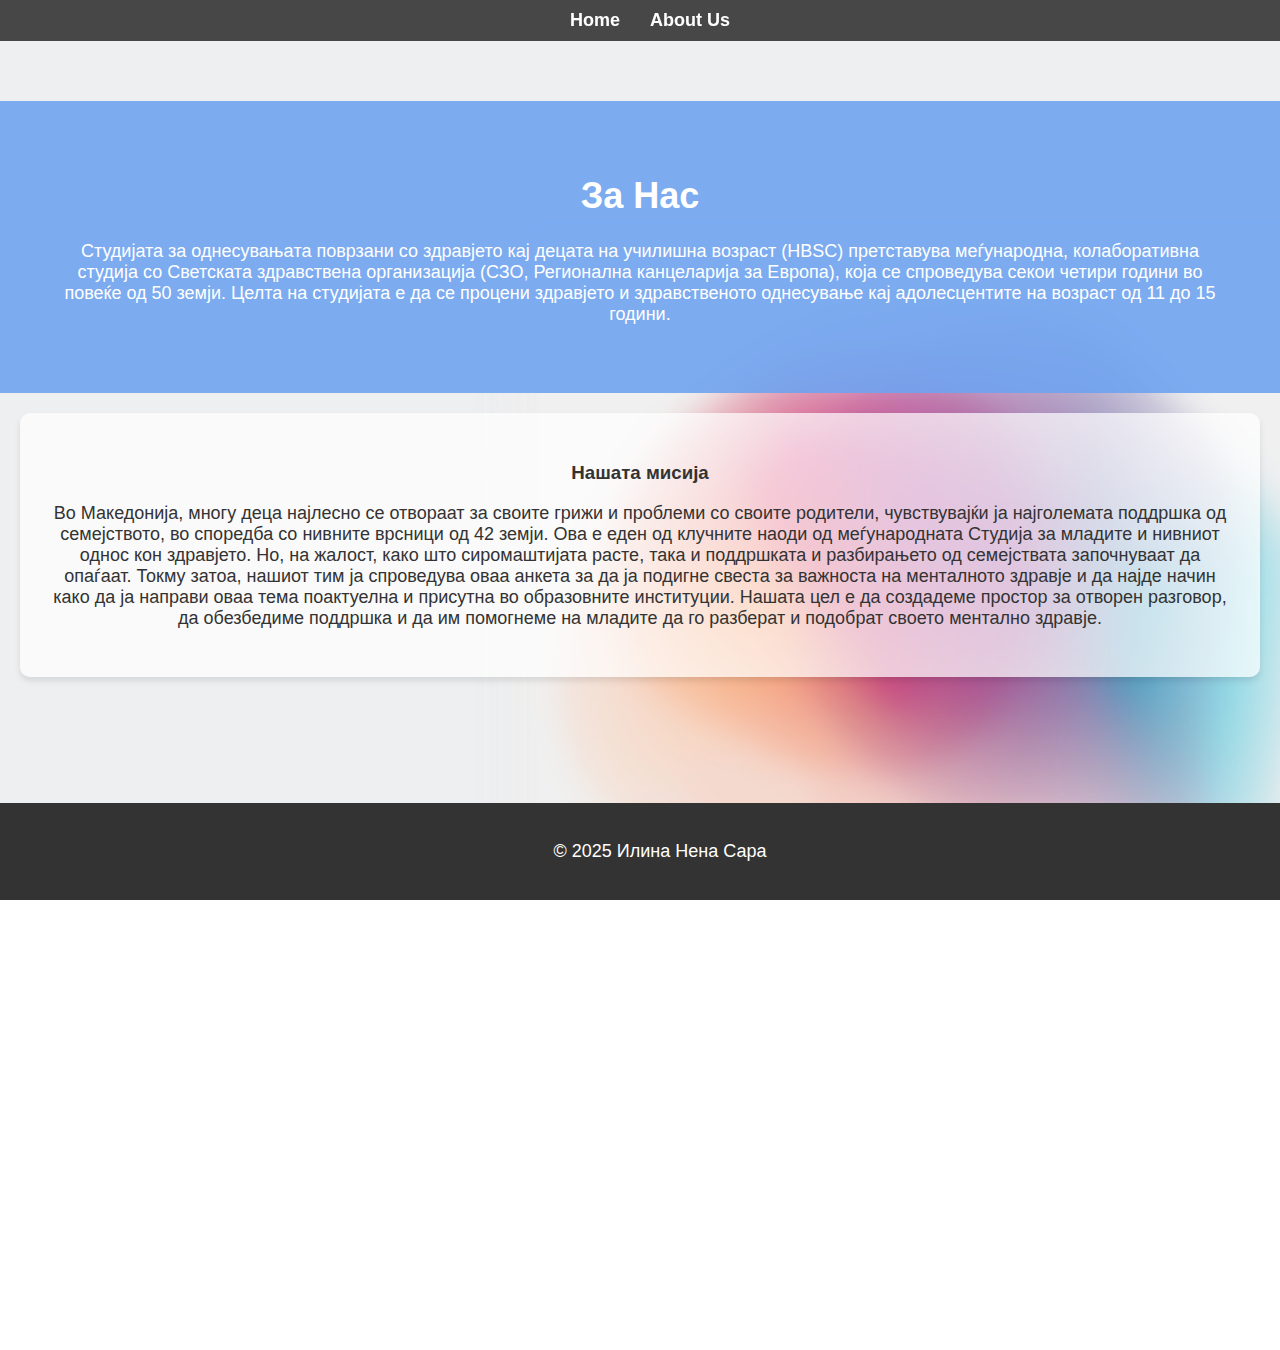
<file: about.html>
<!DOCTYPE html>
<html lang="mk">
<head>
    <meta charset="UTF-8">
    <meta name="viewport" content="width=device-width, initial-scale=1.0">
    <title>За Нас</title>
    <link rel="stylesheet" href="styles.css">
</head>
<body>
<nav>
    <ul>
        <li><a href="index.html">Home</a></li>
        <li><a href="about.html">About Us</a></li>
    </ul>
</nav>

<header>
    <h1>За Нас</h1>
    <p>Студијата за однесувањaта поврзани со здравјето кај децата на училишна возраст (HBSC) претставува меѓународна, колаборативна студија со Светската здравствена организација (СЗО, Регионална канцеларија за Европа), која се спроведува секои четири години во повеќе од 50 земји. Целта на студијата е да се процени здравјето и здравственото однесување кај адолесцентите на возраст од 11 до 15 години.</p>
</header>

<section>
    <h3>Нашата мисија</h3>
    <p>Во Македонија, многу деца најлесно се отвораат за своите грижи и проблеми со своите родители, чувствувајќи ја најголемата поддршка од семејството, во споредба со нивните врсници од 42 земји. Ова е еден од клучните наоди од меѓународната Студија за младите и нивниот однос кон здравјето. Но, на жалост, како што сиромаштијата расте, така и поддршката и разбирањето од семејствата започнуваат да опаѓаат.

        Токму затоа, нашиот тим ја спроведува оваа анкета за да ја подигне свеста за важноста на менталното здравје и да најде начин како да ја направи оваа тема поактуелна и присутна во образовните институции. Нашата цел е да создадеме простор за отворен разговор, да обезбедиме поддршка и да им помогнеме на младите да го разберат и подобрат своето ментално здравје.</p>
</section>

<footer>
    <p>&copy; 2025 Илина Нена Сара</p>
</footer>
</body>
</html>
</file>
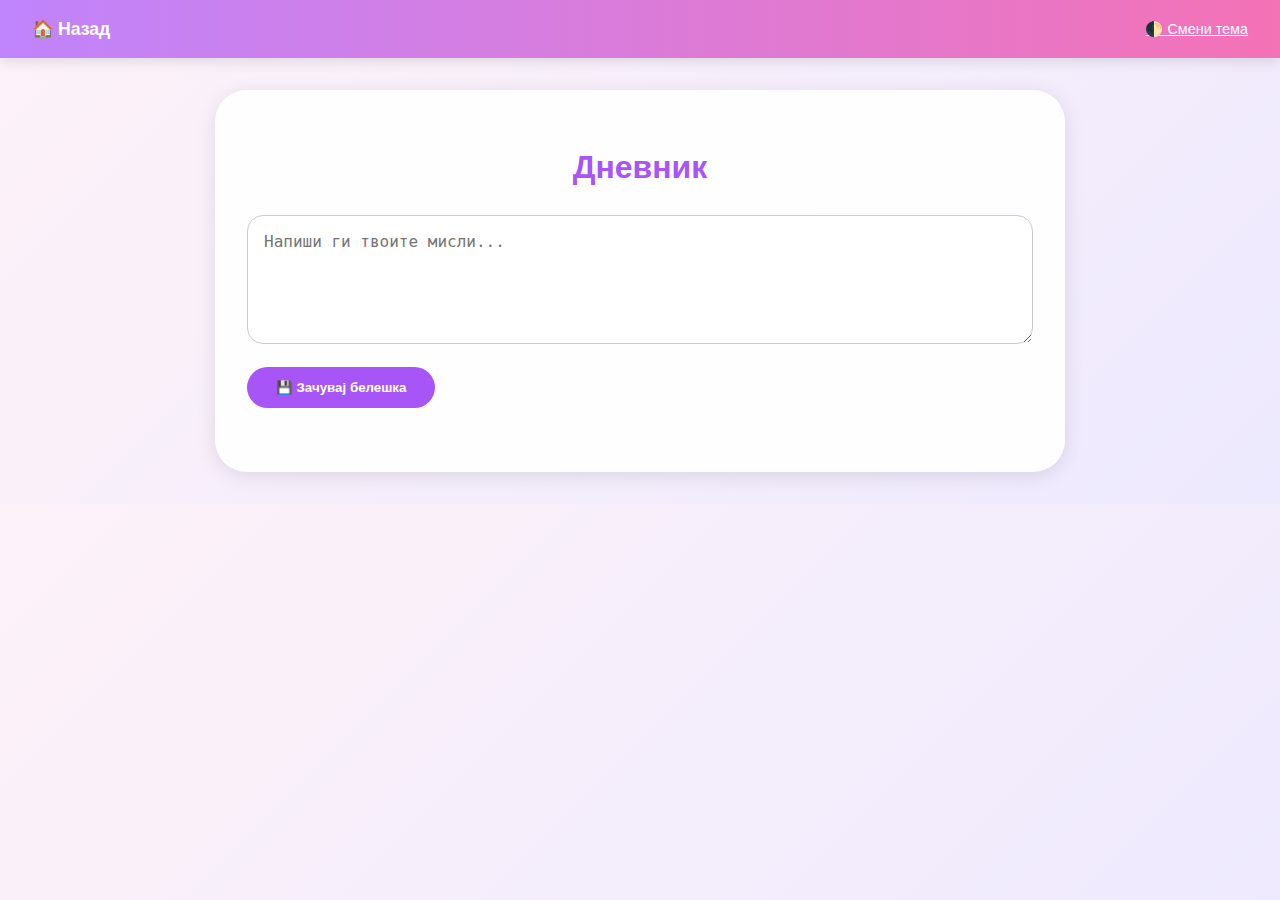
<file: diary.html>
<!DOCTYPE html>
<html lang="mk">
<head>
    <meta charset="UTF-8" />
    <meta name="viewport" content="width=device-width, initial-scale=1" />
    <title>Дневник</title>
    <link href="https://fonts.googleapis.com/css2?family=Poppins:wght@400;600;700&display=swap" rel="stylesheet">
    <style>
        * {
            box-sizing: border-box;
        }

        body {
            font-family: 'Poppins', sans-serif;
            margin: 0;
            padding: 0;
            background: linear-gradient(135deg, #fdf2f8, #ede9fe);
            color: #333;
            transition: background 0.4s, color 0.4s;
            scroll-behavior: smooth;
        }

        nav {
            background: linear-gradient(90deg, #c084fc, #f472b6);
            padding: 1rem 2rem;
            display: flex;
            justify-content: space-between;
            align-items: center;
            box-shadow: 0 4px 12px rgba(0, 0, 0, 0.1);
        }

        nav a {
            color: white;
            text-decoration: none;
            font-weight: 600;
            font-size: 1.1rem;
            transition: color 0.3s;
        }

        nav a:hover {
            color: #ffe6f0;
        }

        .theme-toggle {
            cursor: pointer;
            font-size: 0.9rem;
            color: white;
            text-decoration: underline;
        }

        main {
            max-width: 850px;
            margin: 2rem auto;
            padding: 2rem;
            background: rgba(255, 255, 255, 0.9);
            border-radius: 2rem;
            box-shadow: 0 4px 20px rgba(0, 0, 0, 0.1);
            animation: fadeIn 0.7s ease-in-out;
        }

        @keyframes fadeIn {
            from { opacity: 0; transform: translateY(20px); }
            to { opacity: 1; transform: translateY(0); }
        }

        h1 {
            text-align: center;
            color: #a855f7;
            margin-bottom: 1.5rem;
        }

        textarea {
            width: 100%;
            padding: 1rem;
            font-size: 1rem;
            border-radius: 1rem;
            border: 1px solid #ccc;
            margin-bottom: 1rem;
            resize: vertical;
            transition: border-color 0.3s;
        }

        textarea:focus {
            outline: none;
            border-color: #a855f7;
        }

        button {
            background: #a855f7;
            color: white;
            border: none;
            padding: 0.8rem 1.8rem;
            font-weight: 600;
            border-radius: 9999px;
            cursor: pointer;
            transition: background 0.3s, transform 0.2s;
        }

        button:hover {
            background: #9333ea;
            transform: scale(1.05);
        }

        .entries {
            margin-top: 2rem;
        }

        .entry {
            background: linear-gradient(135deg, #f3e8ff, #fae8ff);
            padding: 1rem 1.2rem;
            border-radius: 1.2rem;
            margin-bottom: 1.2rem;
            box-shadow: 0 2px 8px rgba(0, 0, 0, 0.05);
            animation: slideIn 0.4s ease;
        }

        @keyframes slideIn {
            from { opacity: 0; transform: translateY(10px); }
            to { opacity: 1; transform: translateY(0); }
        }

        .entry strong {
            display: block;
            margin-bottom: 0.5rem;
            color: #7e22ce;
        }

        .notification {
            text-align: center;
            margin-top: 1rem;
            font-size: 0.95rem;
            color: #16a34a;
            display: none;
        }

        /* Dark Mode */
        .dark {
            background: #1e1b4b;
            color: #f3e8ff;
        }

        .dark main {
            background: #312e81;
        }

        .dark textarea {
            background: #4338ca;
            color: #fff;
            border-color: #818cf8;
        }

        .dark .entry {
            background: linear-gradient(135deg, #4f46e5, #9333ea);
            color: white;
        }

        .dark nav,
        .dark .theme-toggle {
            background: linear-gradient(90deg, #6d28d9, #db2777);
            color: white;
        }

        .dark .theme-toggle {
            color: #ddd6fe;
        }

        /* Scrollbar Styling */
        ::-webkit-scrollbar {
            width: 8px;
        }

        ::-webkit-scrollbar-thumb {
            background-color: #d8b4fe;
            border-radius: 10px;
        }

        ::-webkit-scrollbar-track {
            background-color: transparent;
        }

        .back-to-top {
            position: fixed;
            bottom: 25px;
            right: 25px;
            background: #a855f7;
            color: white;
            padding: 0.6rem 1rem;
            border-radius: 9999px;
            font-size: 0.9rem;
            cursor: pointer;
            box-shadow: 0 2px 10px rgba(0, 0, 0, 0.1);
            display: none;
        }

        .dark .back-to-top {
            background: #6d28d9;
        }
    </style>
</head>
<body>

<nav>
    <a href="index.html">🏠 Назад</a>
    <span class="theme-toggle" onclick="toggleTheme()">🌓 Смени тема</span>
</nav>

<main>
    <h1>Дневник</h1>
    <textarea id="entry" rows="5" placeholder="Напиши ги твоите мисли..."></textarea>
    <button onclick="saveEntry()">💾 Зачувај белешка</button>
    <p class="notification" id="saved-msg">Белешката е успешно зачувана ✅</p>

    <div class="entries" id="entries"></div>
</main>

<div class="back-to-top" onclick="window.scrollTo({top: 0, behavior: 'smooth'})">⤴️</div>

<script>
    function saveEntry() {
        const today = new Date().toDateString();
        const value = document.getElementById('entry').value.trim();
        if (!value) return;

        localStorage.setItem('journal_' + today, value);
        document.getElementById('entry').value = '';
        loadEntries();

        const msg = document.getElementById('saved-msg');
        msg.style.display = 'block';
        setTimeout(() => msg.style.display = 'none', 2000);
    }

    function loadEntries() {
        const entriesDiv = document.getElementById('entries');
        entriesDiv.innerHTML = '';
        const keys = Object.keys(localStorage)
            .filter(k => k.startsWith('journal_'))
            .sort()
            .reverse();

        keys.forEach(k => {
            const div = document.createElement('div');
            div.className = 'entry';
            div.innerHTML = `<strong>${k.replace('journal_', '')}</strong>${localStorage.getItem(k)}`;
            entriesDiv.appendChild(div);
        });
    }

    function toggleTheme() {
        document.body.classList.toggle('dark');
        localStorage.setItem('theme', document.body.classList.contains('dark') ? 'dark' : 'light');
    }

    window.onload = () => {
        if (localStorage.getItem('theme') === 'dark') {
            document.body.classList.add('dark');
        }
        loadEntries();

        window.addEventListener('scroll', () => {
            document.querySelector('.back-to-top').style.display =
                window.scrollY > 300 ? 'block' : 'none';
        });
    };
</script>

</body>
</html>
</file>
<file: styles.css>
/* Основни стилови за веб-страницата */
body {
    font-family: Arial, sans-serif;
    background-image: url("/background.png");
    background-size: cover; 
    background-position: center;
    background-repeat: no-repeat; 
    background-attachment: fixed; 
    color: #333;
    margin: 0;
    padding: 0;
    height: 100vh; 
    overflow-x: hidden; 
}

nav {
    background-color: rgba(0, 0, 0, 0.7);
    color: white;
    padding: 10px;
    position: sticky; 
    top: 0;
    width: 100%;
    z-index: 1000;
}

nav ul {
    list-style-type: none;
    margin: 0;
    padding: 0;
    display: flex;
    justify-content: center;
}

nav li {
    margin: 0 15px;
}

nav a {
    text-decoration: none;
    color: white;
    font-size: 18px;
    font-weight: bold;
}

nav a:hover {
    color: #6fa3ef;
}

header {
    text-align: center;
    padding: 50px;
    background-color: rgba(111, 163, 239, 0.9);
    color: white;
    margin-top: 60px;
}

h1 {
    font-size: 36px;
}

p {
    font-size: 18px;
}

section {
    padding: 30px;
    text-align: center;
    background: rgba(255, 255, 255, 0.7);
    border-radius: 10px;
    margin: 20px;
    box-shadow: 0px 4px 6px rgba(0, 0, 0, 0.1);
}

button {
    background-color: #6fa3ef;
    border: none;
    color: white;
    padding: 15px 30px;
    font-size: 18px;
    cursor: pointer;
    border-radius: 5px;
}

button:hover {
    background-color: #5a8cc1;
}

footer {
    text-align: center;
    padding: 20px;
    background-color: #333;
    color: white;
    position: fixed; 
    bottom: 0; 
    left: 0;
    width: 100%;
    z-index: 1000; 
}


body::after {
    content: '';
    position: absolute;
    top: 100%;
    left: 0;
    right: 0;
    height: 50%;
    background: linear-gradient(to top, rgba(255, 255, 255, 0) 0%, rgba(255, 255, 255, 1) 100%);
    pointer-events: none;
}

@media screen and (max-width: 768px) {
    nav ul {
        flex-direction: column; 
        align-items: center;
    }

    header h1 {
        font-size: 28px;
    }

    section {
        padding: 20px;
    }

    button {
        padding: 12px 24px;
    }
}

@media screen and (max-width: 480px) {
    header h1 {
        font-size: 24px;
    }

    p {
        font-size: 16px;
    }

    button {
        padding: 10px 20px;
    }
}
</file>
